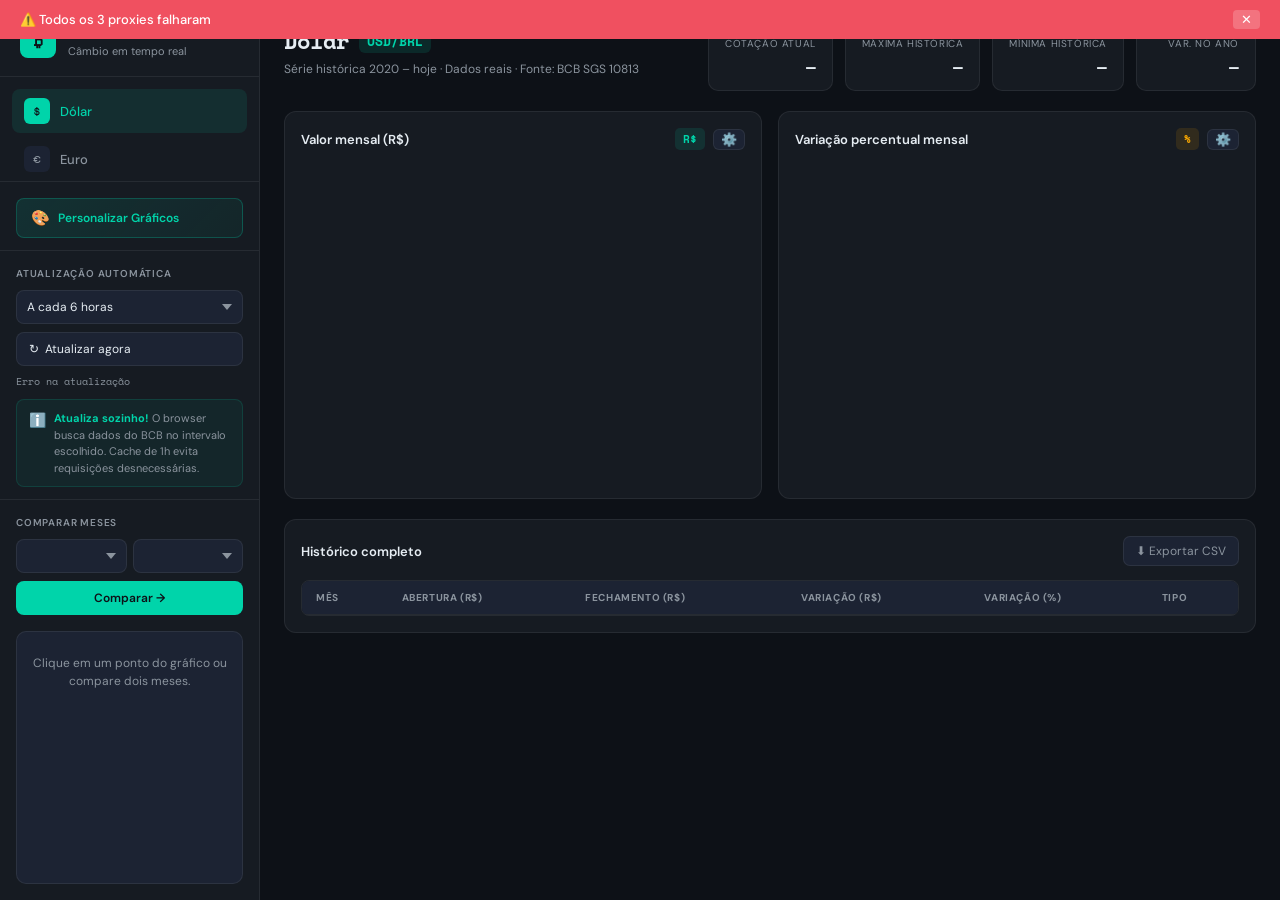
<file: index.html>
<!DOCTYPE html>
<html lang="pt-BR">
<head>
  <meta charset="utf-8" />
  <meta name="viewport" content="width=device-width,initial-scale=1" />
  <title>FX Monitor – Dólar / Real</title>
  <link rel="preconnect" href="https://fonts.googleapis.com">
  <link href="https://fonts.googleapis.com/css2?family=Space+Mono:wght@400;700&family=DM+Sans:wght@300;400;500;600&display=swap" rel="stylesheet">
  <script src="https://cdn.plot.ly/plotly-2.29.1.min.js"></script>
  <link rel="stylesheet" href="style.css" />
   <link rel="icon" type="image/svg+xml" href="public/img/favicon.svg" />
</head>
<body>

  <div id="loadingOverlay">
    <div class="loader-content">
      <div class="loader-ring"></div>
      <p class="loader-text">Carregando dados do BCB<span class="dots"></span></p>
    </div>
  </div>

  <div id="errorBanner" class="hidden">
    <span>⚠️ Falha ao buscar dados. Verifique sua conexão.</span>
    <button>✕</button>
  </div>

  <div class="layout">

    <aside class="sidebar">
      <div class="brand">
        <span class="brand-icon">₿</span>
        <div>
          <div class="brand-title">FX Monitor</div>
          <div class="brand-sub">Câmbio em tempo real</div>
        </div>
      </div>

      <nav class="nav">
        <a href="index.html" class="nav-item active">
          <span class="nav-icon">$</span>
          <span>Dólar</span>
        </a>
        <a href="euro.html" class="nav-item">
          <span class="nav-icon">€</span>
          <span>Euro</span>
        </a>
      </nav>

      <div class="sidebar-section">
        <!-- data-action é o contrato com ui.js — sem onclick inline -->
        <button class="btn-personalizar" data-action="open-menu">
          <span class="btn-icon">🎨</span>
          <span>Personalizar Gráficos</span>
        </button>
      </div>

      <div class="sidebar-section">
        <div class="section-label">Atualização automática</div>
        <select id="intervalo" class="styled-select">
          <option value="3600000">A cada 1 hora</option>
          <option value="21600000" selected>A cada 6 horas</option>
          <option value="43200000">A cada 12 horas</option>
          <option value="86400000">A cada 24 horas</option>
        </select>
        <button id="btnAtualizarAgora" class="btn-update">
          <span class="btn-icon">↻</span> Atualizar agora
        </button>
        <div id="ultimaAtualizacao" class="update-time">—</div>

        <div class="auto-update-info">
          <div class="info-icon">ℹ️</div>
          <div class="info-text">
            <b>Atualiza sozinho!</b> O browser busca dados do BCB no intervalo
            escolhido. Cache de 1h evita requisições desnecessárias.
          </div>
        </div>
      </div>

      <div class="sidebar-section">
        <div class="section-label">Comparar meses</div>
        <div class="compare-row">
          <select id="mes1" class="styled-select half"></select>
          <select id="mes2" class="styled-select half"></select>
        </div>
        <button id="analisar" class="btn-compare">Comparar →</button>
      </div>

      <div id="infoBox" class="info-box">
        <div class="info-hint">Clique em um ponto do gráfico ou compare dois meses.</div>
        <div id="detalhes" class="hidden"></div>
      </div>
    </aside>

    <main class="main">

      <header class="topbar">
        <div class="topbar-left">
          <h1>Dólar <span class="currency-tag">USD/BRL</span></h1>
          <p class="subtitle">Série histórica 2020 – hoje · Dados reais · Fonte: BCB SGS 10813</p>
        </div>
        <div class="topbar-stats" id="statsBar">
          <div class="stat-card" id="statAtual">
            <div class="stat-label">Cotação atual</div>
            <div class="stat-value">—</div>
          </div>
          <div class="stat-card" id="statMax">
            <div class="stat-label">Máxima histórica</div>
            <div class="stat-value">—</div>
          </div>
          <div class="stat-card" id="statMin">
            <div class="stat-label">Mínima histórica</div>
            <div class="stat-value">—</div>
          </div>
          <div class="stat-card" id="statVar">
            <div class="stat-label">Var. no ano</div>
            <div class="stat-value">—</div>
          </div>
        </div>
      </header>

      <div class="charts-grid">
        <div class="chart-card">
          <div class="chart-header">
            <span class="chart-title">Valor mensal (R$)</span>
            <div style="display:flex;gap:8px;align-items:center">
              <span class="chart-badge real">R$</span>
              <button class="btn-chart-settings" data-action="open-menu" title="Personalizar">⚙️</button>
            </div>
          </div>
          <div id="grafico_valor" class="grafico"></div>
        </div>

        <div class="chart-card">
          <div class="chart-header">
            <span class="chart-title">Variação percentual mensal</span>
            <div style="display:flex;gap:8px;align-items:center">
              <span class="chart-badge pct">%</span>
              <button class="btn-chart-settings" data-action="open-menu" title="Personalizar">⚙️</button>
            </div>
          </div>
          <div id="grafico_pct" class="grafico"></div>
        </div>
      </div>

      <div class="table-card">
        <div class="table-header">
          <span class="chart-title">Histórico completo</span>
          <button id="btnExportCSV" class="btn-export">⬇ Exportar CSV</button>
        </div>
        <div class="table-wrapper">
          <table id="tabelaDados">
            <thead>
              <tr>
                <th>Mês</th>
                <th>Abertura (R$)</th>
                <th>Fechamento (R$)</th>
                <th>Variação (R$)</th>
                <th>Variação (%)</th>
                <th>Tipo</th>
              </tr>
            </thead>
            <tbody id="tabelaBody"></tbody>
          </table>
        </div>
      </div>

    </main>
  </div>

  <!--
    type="module" habilita ES Modules nativos — sem bundler necessário.
    O browser resolve os imports automaticamente.
    Vercel serve os arquivos estáticos normalmente.
  -->
  <script type="module">
    import { initFX } from './modules/controller.js';

    initFX({
      serieId:    '10813',
      moeda:      'Dólar',
      simbolo:    'USD',
      grafValorEl: 'grafico_valor',
      grafPctEl:   'grafico_pct',
    });
  </script>
</body>
</html>
</file>
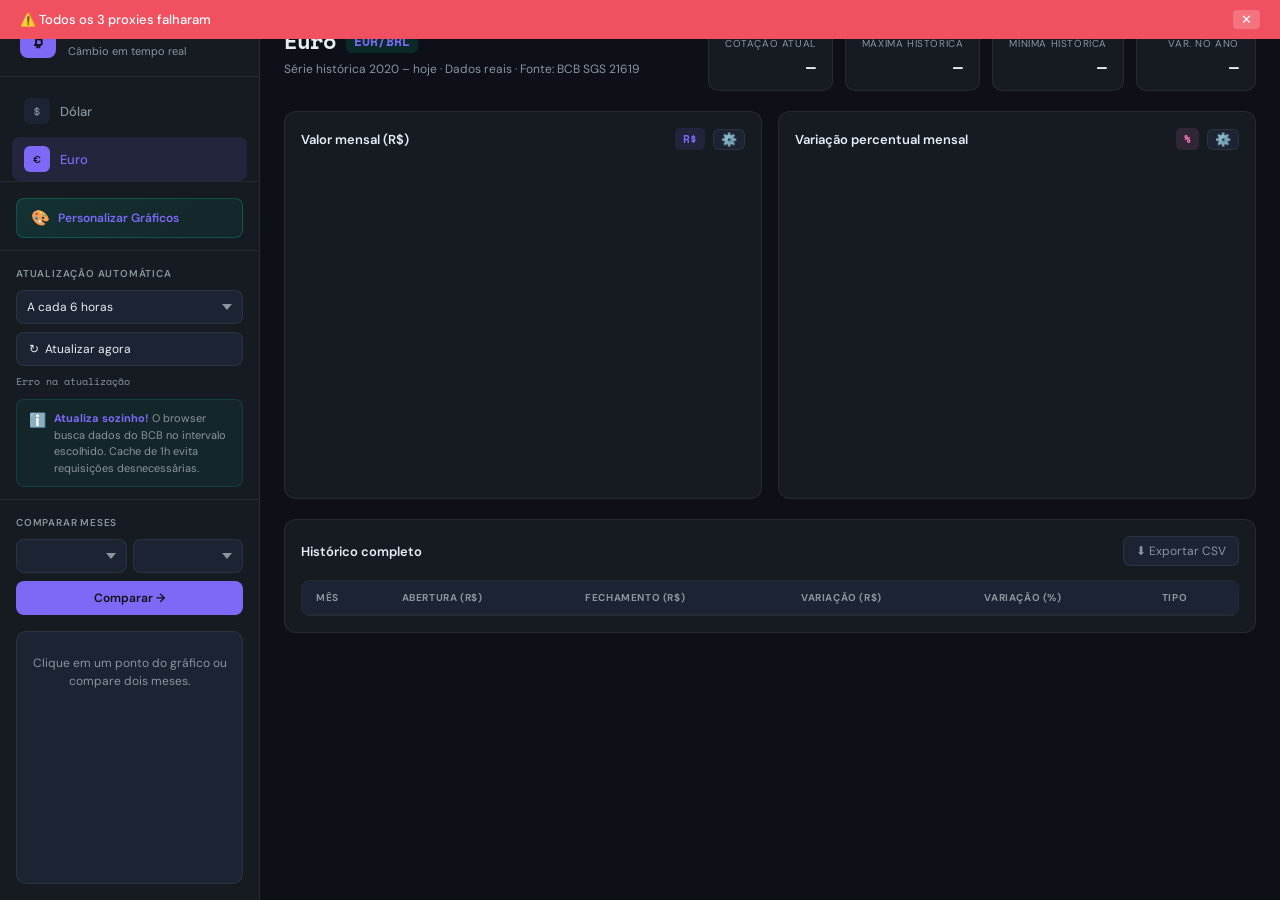
<file: euro.html>
<!DOCTYPE html>
<html lang="pt-BR">
<head>
  <meta charset="utf-8" />
  <meta name="viewport" content="width=device-width,initial-scale=1" />
  <title>FX Monitor – Euro / Real</title>
  <link rel="preconnect" href="https://fonts.googleapis.com">
  <link href="https://fonts.googleapis.com/css2?family=Space+Mono:wght@400;700&family=DM+Sans:wght@300;400;500;600&display=swap" rel="stylesheet">
  <script src="https://cdn.plot.ly/plotly-2.29.1.min.js"></script>
  <link rel="stylesheet" href="style.css" />
</head>
<body class="euro-theme">

  <div id="loadingOverlay">
    <div class="loader-content">
      <div class="loader-ring"></div>
      <p class="loader-text">Carregando dados do BCB<span class="dots"></span></p>
    </div>
  </div>

  <div id="errorBanner" class="hidden">
    <span>⚠️ Falha ao buscar dados. Verifique sua conexão.</span>
    <button>✕</button>
  </div>

  <div class="layout">

    <aside class="sidebar">
      <div class="brand">
        <span class="brand-icon">₿</span>
        <div>
          <div class="brand-title">FX Monitor</div>
          <div class="brand-sub">Câmbio em tempo real</div>
        </div>
      </div>

      <nav class="nav">
        <a href="index.html" class="nav-item">
          <span class="nav-icon">$</span>
          <span>Dólar</span>
        </a>
        <a href="euro.html" class="nav-item active">
          <span class="nav-icon">€</span>
          <span>Euro</span>
        </a>
      </nav>

      <div class="sidebar-section">
        <button class="btn-personalizar" data-action="open-menu">
          <span class="btn-icon">🎨</span>
          <span>Personalizar Gráficos</span>
        </button>
      </div>

      <div class="sidebar-section">
        <div class="section-label">Atualização automática</div>
        <select id="intervalo" class="styled-select">
          <option value="3600000">A cada 1 hora</option>
          <option value="21600000" selected>A cada 6 horas</option>
          <option value="43200000">A cada 12 horas</option>
          <option value="86400000">A cada 24 horas</option>
        </select>
        <button id="btnAtualizarAgora" class="btn-update">
          <span class="btn-icon">↻</span> Atualizar agora
        </button>
        <div id="ultimaAtualizacao" class="update-time">—</div>

        <div class="auto-update-info">
          <div class="info-icon">ℹ️</div>
          <div class="info-text">
            <b>Atualiza sozinho!</b> O browser busca dados do BCB no intervalo
            escolhido. Cache de 1h evita requisições desnecessárias.
          </div>
        </div>
      </div>

      <div class="sidebar-section">
        <div class="section-label">Comparar meses</div>
        <div class="compare-row">
          <select id="mes1" class="styled-select half"></select>
          <select id="mes2" class="styled-select half"></select>
        </div>
        <button id="analisar" class="btn-compare">Comparar →</button>
      </div>

      <div id="infoBox" class="info-box">
        <div class="info-hint">Clique em um ponto do gráfico ou compare dois meses.</div>
        <div id="detalhes" class="hidden"></div>
      </div>
    </aside>

    <main class="main">

      <header class="topbar">
        <div class="topbar-left">
          <h1>Euro <span class="currency-tag">EUR/BRL</span></h1>
          <p class="subtitle">Série histórica 2020 – hoje · Dados reais · Fonte: BCB SGS 21619</p>
        </div>
        <div class="topbar-stats" id="statsBar">
          <div class="stat-card" id="statAtual">
            <div class="stat-label">Cotação atual</div>
            <div class="stat-value">—</div>
          </div>
          <div class="stat-card" id="statMax">
            <div class="stat-label">Máxima histórica</div>
            <div class="stat-value">—</div>
          </div>
          <div class="stat-card" id="statMin">
            <div class="stat-label">Mínima histórica</div>
            <div class="stat-value">—</div>
          </div>
          <div class="stat-card" id="statVar">
            <div class="stat-label">Var. no ano</div>
            <div class="stat-value">—</div>
          </div>
        </div>
      </header>

      <div class="charts-grid">
        <div class="chart-card">
          <div class="chart-header">
            <span class="chart-title">Valor mensal (R$)</span>
            <div style="display:flex;gap:8px;align-items:center">
              <span class="chart-badge real">R$</span>
              <button class="btn-chart-settings" data-action="open-menu" title="Personalizar">⚙️</button>
            </div>
          </div>
          <div id="grafico_valor" class="grafico"></div>
        </div>

        <div class="chart-card">
          <div class="chart-header">
            <span class="chart-title">Variação percentual mensal</span>
            <div style="display:flex;gap:8px;align-items:center">
              <span class="chart-badge pct">%</span>
              <button class="btn-chart-settings" data-action="open-menu" title="Personalizar">⚙️</button>
            </div>
          </div>
          <div id="grafico_pct" class="grafico"></div>
        </div>
      </div>

      <div class="table-card">
        <div class="table-header">
          <span class="chart-title">Histórico completo</span>
          <button id="btnExportCSV" class="btn-export">⬇ Exportar CSV</button>
        </div>
        <div class="table-wrapper">
          <table id="tabelaDados">
            <thead>
              <tr>
                <th>Mês</th>
                <th>Abertura (R$)</th>
                <th>Fechamento (R$)</th>
                <th>Variação (R$)</th>
                <th>Variação (%)</th>
                <th>Tipo</th>
              </tr>
            </thead>
            <tbody id="tabelaBody"></tbody>
          </table>
        </div>
      </div>

    </main>
  </div>

  <script type="module">
    import { initFX } from './modules/controller.js';

    initFX({
      serieId:    '21619',
      moeda:      'Euro',
      simbolo:    'EUR',
      grafValorEl: 'grafico_valor',
      grafPctEl:   'grafico_pct',
    });
  </script>
</body>
</html>
</file>
<file: style.css>
/* ───────────────────────────────────────────────
   FX Monitor v4 — style.css
   Dark financial dashboard, Space Mono + DM Sans
─────────────────────────────────────────────── */

@import url('https://fonts.googleapis.com/css2?family=Space+Mono:wght@400;700&family=DM+Sans:ital,wght@0,300;0,400;0,500;0,600;1,400&display=swap');

/* ── Reset & Tokens ── */
*, *::before, *::after { box-sizing: border-box; margin: 0; padding: 0; }

:root {
  --bg:        #0d1117;
  --bg2:       #161b22;
  --bg3:       #1c2333;
  --border:    rgba(255,255,255,0.07);
  --accent:    #00d4aa;
  --accent2:   #f7a600;
  --danger:    #f05060;
  --text:      #e6edf3;
  --muted:     #8b949e;
  --sidebar-w: 260px;
  --radius:    12px;
  --shadow:    0 4px 24px rgba(0,0,0,0.4);
}

.euro-theme {
  --accent:  #7c6af7;
  --accent2: #f77cc2;
}

html, body {
  height: 100%;
  background: var(--bg);
  color: var(--text);
  font-family: 'DM Sans', sans-serif;
  font-size: 14px;
  -webkit-font-smoothing: antialiased;
}

/* ── Loading overlay ── */
/* FIX: loading overlay controlado inteiramente via JS — sem lógica de 3 estados */
#loadingOverlay {
  position: fixed; inset: 0; z-index: 999;
  background: var(--bg);
  display: none;
  align-items: center; justify-content: center;
  opacity: 0;
  transition: opacity 0.4s ease;
  pointer-events: none;
}

.loader-content { text-align: center; }

.loader-ring {
  width: 52px; height: 52px;
  border: 3px solid var(--border);
  border-top-color: var(--accent);
  border-radius: 50%;
  margin: 0 auto 16px;
  animation: spin 0.8s linear infinite;
}

@keyframes spin { to { transform: rotate(360deg); } }

.loader-text {
  color: var(--muted);
  font-family: 'Space Mono', monospace;
  font-size: 13px;
  letter-spacing: 0.05em;
}

.dots::after {
  content: '';
  animation: dots 1.4s steps(4, end) infinite;
}
@keyframes dots {
  0%   { content: ''; }
  25%  { content: '.'; }
  50%  { content: '..'; }
  75%  { content: '...'; }
}

/* ── Error banner ── */
#errorBanner {
  position: fixed; top: 0; left: 0; right: 0; z-index: 100;
  background: var(--danger);
  color: #fff; padding: 10px 20px;
  display: flex; align-items: center; justify-content: space-between;
  font-size: 13px; font-weight: 500;
}
#errorBanner button {
  background: rgba(255,255,255,0.2); border: none;
  color: #fff; padding: 2px 8px; border-radius: 4px;
  cursor: pointer; font-size: 13px;
}
#errorBanner.hidden { display: none !important; }

/* ── Layout ── */
.layout {
  display: grid;
  grid-template-columns: var(--sidebar-w) 1fr;
  min-height: 100vh;
}

/* ── Sidebar ── */
.sidebar {
  background: var(--bg2);
  border-right: 1px solid var(--border);
  display: flex; flex-direction: column;
  gap: 0;
  padding: 0;
  position: sticky; top: 0;
  height: 100vh;
  overflow-y: auto;
}

.brand {
  display: flex; align-items: center; gap: 12px;
  padding: 22px 20px 18px;
  border-bottom: 1px solid var(--border);
}

.brand-icon {
  width: 36px; height: 36px;
  background: var(--accent);
  color: var(--bg);
  border-radius: 8px;
  display: flex; align-items: center; justify-content: center;
  font-size: 18px; font-weight: 700;
  flex-shrink: 0;
}

.brand-title { font-family: 'Space Mono', monospace; font-size: 14px; font-weight: 700; }
.brand-sub { font-size: 11px; color: var(--muted); margin-top: 1px; }

/* Nav */
.nav {
  display: flex; flex-direction: column;
  padding: 12px 12px 0;
  gap: 4px;
}

.nav-item {
  display: flex; align-items: center; gap: 10px;
  padding: 9px 12px;
  border-radius: 8px;
  color: var(--muted);
  text-decoration: none;
  font-size: 13px; font-weight: 500;
  transition: all 0.15s;
}
.nav-item:hover { background: var(--bg3); color: var(--text); }
.nav-item.active { background: rgba(0,212,170,0.1); color: var(--accent); }
.euro-theme .nav-item.active { background: rgba(124,106,247,0.12); color: var(--accent); }

.nav-icon {
  width: 26px; height: 26px;
  background: var(--bg3);
  border-radius: 6px;
  display: flex; align-items: center; justify-content: center;
  font-size: 13px; font-family: 'Space Mono', monospace;
}
.nav-item.active .nav-icon { background: var(--accent); color: var(--bg); }

/* Sidebar sections */
.sidebar-section {
  padding: 16px 16px 12px;
  border-top: 1px solid var(--border);
  display: flex; flex-direction: column; gap: 8px;
}

.section-label {
  font-size: 10px; font-weight: 600;
  color: var(--muted); text-transform: uppercase;
  letter-spacing: 0.08em; margin-bottom: 2px;
}

.styled-select {
  background: var(--bg3);
  border: 1px solid var(--border);
  color: var(--text);
  padding: 8px 10px;
  border-radius: 8px;
  font-size: 12px;
  font-family: 'DM Sans', sans-serif;
  width: 100%;
  cursor: pointer;
  appearance: none;
  background-image: url("data:image/svg+xml,%3Csvg xmlns='http://www.w3.org/2000/svg' width='10' height='6'%3E%3Cpath d='M0 0l5 6 5-6z' fill='%238b949e'/%3E%3C/svg%3E");
  background-repeat: no-repeat;
  background-position: right 10px center;
  padding-right: 28px;
}
.styled-select:focus { outline: none; border-color: var(--accent); }

.compare-row { display: flex; gap: 6px; }
.styled-select.half { width: 50%; }

.btn-update {
  background: var(--bg3);
  border: 1px solid var(--border);
  color: var(--text);
  padding: 8px 12px;
  border-radius: 8px;
  cursor: pointer;
  font-size: 12px;
  font-family: 'DM Sans', sans-serif;
  display: flex; align-items: center; gap: 6px;
  transition: all 0.15s;
}
.btn-update:hover { border-color: var(--accent); color: var(--accent); }
.btn-icon { display: inline-block; transition: transform 0.3s; }
.btn-update:hover .btn-icon { transform: rotate(180deg); }

.btn-compare {
  background: var(--accent);
  color: var(--bg);
  border: none;
  padding: 9px 12px;
  border-radius: 8px;
  cursor: pointer;
  font-size: 12px; font-weight: 600;
  font-family: 'DM Sans', sans-serif;
  transition: opacity 0.15s;
}
.btn-compare:hover { opacity: 0.85; }

.update-time {
  font-size: 10px; color: var(--muted);
  font-family: 'Space Mono', monospace;
}

/* Info box */
.info-box {
  margin: 4px 16px 16px;
  background: var(--bg3);
  border: 1px solid var(--border);
  border-radius: 10px;
  padding: 14px;
  flex: 1;
}

.info-hint {
  font-size: 12px; color: var(--muted);
  line-height: 1.5; text-align: center;
  margin-top: 8px;
}

.info-month {
  font-family: 'Space Mono', monospace;
  font-size: 13px; font-weight: 700;
  color: var(--accent);
  margin-bottom: 12px;
  padding-bottom: 8px;
  border-bottom: 1px solid var(--border);
}

.info-row {
  display: flex; justify-content: space-between;
  align-items: center; gap: 8px;
  padding: 5px 0;
  font-size: 12px;
  border-bottom: 1px solid rgba(255,255,255,0.03);
}
.info-row span { color: var(--muted); }
.info-row b { font-weight: 600; font-family: 'Space Mono', monospace; font-size: 11px; }

/* ── Main content ── */
.main {
  display: flex; flex-direction: column;
  gap: 20px;
  padding: 24px;
  min-width: 0;
  overflow-x: hidden;
}

/* Topbar */
.topbar {
  display: flex;
  justify-content: space-between;
  align-items: flex-start;
  gap: 16px;
  flex-wrap: wrap;
}

.topbar-left h1 {
  font-family: 'Space Mono', monospace;
  font-size: 22px; font-weight: 700;
  color: var(--text);
  display: flex; align-items: center; gap: 10px;
}

.currency-tag {
  background: rgba(0,212,170,0.12);
  color: var(--accent);
  border-radius: 6px;
  padding: 2px 8px;
  font-size: 13px;
  font-family: 'Space Mono', monospace;
}

.subtitle { font-size: 12px; color: var(--muted); margin-top: 4px; }

/* Stats bar */
.topbar-stats {
  display: flex; gap: 12px; flex-wrap: wrap;
}

.stat-card {
  background: var(--bg2);
  border: 1px solid var(--border);
  border-radius: 10px;
  padding: 12px 16px;
  min-width: 120px;
  text-align: right;
}

.stat-label {
  font-size: 10px; text-transform: uppercase; letter-spacing: 0.06em;
  color: var(--muted); margin-bottom: 4px;
}

.stat-value {
  font-family: 'Space Mono', monospace;
  font-size: 16px; font-weight: 700;
  color: var(--text);
  display: flex; flex-direction: column; align-items: flex-end;
}
.stat-value small { font-size: 10px; color: var(--muted); font-weight: 400; margin-top: 1px; }

/* ── Charts ── */
.charts-grid {
  display: grid;
  grid-template-columns: 1fr 1fr;
  gap: 16px;
}

.chart-card {
  background: var(--bg2);
  border: 1px solid var(--border);
  border-radius: var(--radius);
  padding: 16px;
  min-width: 0;
}

.chart-header {
  display: flex; align-items: center; justify-content: space-between;
  margin-bottom: 12px;
}

.chart-title {
  font-size: 13px; font-weight: 600; color: var(--text);
}

.chart-badge {
  font-family: 'Space Mono', monospace;
  font-size: 11px; font-weight: 700;
  padding: 3px 8px; border-radius: 5px;
}
.chart-badge.real { background: rgba(0,212,170,0.12); color: var(--accent); }
.chart-badge.pct  { background: rgba(247,166,0,0.12);  color: var(--accent2); }
.euro-theme .chart-badge.real { background: rgba(124,106,247,0.12); color: var(--accent); }
.euro-theme .chart-badge.pct  { background: rgba(247,124,194,0.12); color: var(--accent2); }

.grafico {
  height: 320px;
  width: 100%;
}

/* ── Table ── */
.table-card {
  background: var(--bg2);
  border: 1px solid var(--border);
  border-radius: var(--radius);
  padding: 16px;
}

.table-header {
  display: flex; align-items: center; justify-content: space-between;
  margin-bottom: 14px;
}

.btn-export {
  background: var(--bg3);
  border: 1px solid var(--border);
  color: var(--muted);
  padding: 6px 12px;
  border-radius: 7px;
  cursor: pointer;
  font-size: 12px;
  font-family: 'DM Sans', sans-serif;
  transition: all 0.15s;
}
.btn-export:hover { color: var(--accent); border-color: var(--accent); }

.table-wrapper {
  max-height: 340px;
  overflow-y: auto;
  border-radius: 8px;
  border: 1px solid var(--border);
}

/* Custom scrollbar */
.table-wrapper::-webkit-scrollbar, .sidebar::-webkit-scrollbar { width: 5px; }
.table-wrapper::-webkit-scrollbar-track, .sidebar::-webkit-scrollbar-track { background: transparent; }
.table-wrapper::-webkit-scrollbar-thumb, .sidebar::-webkit-scrollbar-thumb { background: var(--border); border-radius: 99px; }

table {
  width: 100%;
  border-collapse: collapse;
  font-size: 12px;
}
thead th {
  background: var(--bg3);
  padding: 10px 14px;
  text-align: left;
  font-size: 10px; text-transform: uppercase; letter-spacing: 0.06em;
  color: var(--muted);
  position: sticky; top: 0;
  border-bottom: 1px solid var(--border);
}
tbody tr {
  border-bottom: 1px solid var(--border);
  cursor: pointer;
  transition: background 0.1s;
}
tbody tr:hover { background: rgba(255,255,255,0.03); }
tbody td { padding: 9px 14px; color: var(--text); }
tbody tr.projected-row td { opacity: 0.7; }

/* ── Badges ── */
.proj-badge {
  background: rgba(255,200,0,0.15);
  color: #f7c600;
  border-radius: 4px;
  padding: 2px 6px;
  font-size: 10px; font-weight: 600;
}
.real-badge {
  background: rgba(0,212,170,0.1);
  color: var(--accent);
  border-radius: 4px;
  padding: 2px 6px;
  font-size: 10px; font-weight: 600;
}
.euro-theme .real-badge { background: rgba(124,106,247,0.12); color: var(--accent); }

/* ── Colors ── */
.pos { color: #00d4aa !important; }
.neg { color: #f05060 !important; }
.hidden { display: none !important; }

/* ── Responsive ── */

/* Large: side-by-side charts */
@media (max-width: 1100px) {
  .charts-grid { grid-template-columns: 1fr; }
}

/* Tablet: sidebar collapses to top bar */
@media (max-width: 860px) {
  .layout {
    grid-template-columns: 1fr;
    grid-template-rows: auto 1fr;
  }

  .sidebar {
    position: static;
    height: auto;
    flex-direction: row;
    flex-wrap: wrap;
    padding: 12px;
    gap: 10px;
    border-right: none;
    border-bottom: 1px solid var(--border);
    overflow-y: visible;
  }

  .brand { padding: 0; border-bottom: none; }
  .brand-sub { display: none; }

  .nav {
    flex-direction: row;
    padding: 0;
    gap: 6px;
  }
  .nav-item { padding: 7px 12px; font-size: 12px; }

  .sidebar-section {
    border-top: none;
    padding: 0;
    flex-direction: row;
    flex-wrap: wrap;
    align-items: center;
    gap: 6px;
  }

  .section-label { display: none; }

  .styled-select { width: auto; min-width: 120px; }
  .styled-select.half { width: auto; }
  .compare-row { gap: 4px; }

  .info-box { display: none; }
  .update-time { display: none; }

  .main { padding: 14px; gap: 14px; }

  .topbar { flex-direction: column; gap: 12px; }
  .topbar-stats { width: 100%; }
  .stat-card { flex: 1; min-width: 100px; }

  .grafico { height: 260px; }
}

/* Mobile */
@media (max-width: 540px) {
  .sidebar { gap: 8px; padding: 10px; }

  .topbar-stats { gap: 8px; }
  .stat-card { padding: 10px 12px; min-width: 80px; }
  .stat-value { font-size: 13px; }

  .topbar-left h1 { font-size: 18px; }
  .currency-tag { font-size: 11px; }

  .grafico { height: 220px; }

  table { font-size: 11px; }
  thead th, tbody td { padding: 7px 10px; }

  .charts-grid { gap: 10px; }
  .main { padding: 10px; gap: 10px; }

  .btn-update span:last-child { display: none; }
}

/* ══════════════════════════════════════════════
   FX Monitor v5 — Personalização de Gráficos
══════════════════════════════════════════════ */

/* Botão personalizar na sidebar */
.btn-personalizar {
  display: flex; align-items: center; gap: 8px;
  background: linear-gradient(135deg, rgba(0,212,170,0.12), rgba(0,212,170,0.06));
  border: 1px solid rgba(0,212,170,0.25);
  color: var(--accent);
  padding: 9px 14px;
  border-radius: 8px;
  cursor: pointer;
  font-size: 12px; font-weight: 600;
  font-family: 'DM Sans', sans-serif;
  transition: all 0.15s;
  width: 100%;
}
.btn-personalizar:hover {
  background: rgba(0,212,170,0.2);
  border-color: var(--accent);
}
.btn-personalizar .btn-icon { font-size: 15px; }

/* Overlay / Drawer */
#chartMenuOverlay {
  position: fixed; inset: 0; z-index: 500;
  background: rgba(0,0,0,0.6);
  backdrop-filter: blur(4px);
  display: none;
  align-items: flex-start; justify-content: flex-end;
  opacity: 0;
  transition: opacity 0.25s ease;
  pointer-events: none;
}
#chartMenuOverlay.open {
  display: flex;
  opacity: 1;
  pointer-events: all;
}

.chart-menu-panel {
  width: 360px;
  max-width: 95vw;
  height: 100vh;
  background: var(--bg2);
  border-left: 1px solid var(--border);
  display: flex; flex-direction: column;
  overflow-y: auto;
  animation: slideInRight 0.25s ease;
}
@keyframes slideInRight {
  from { transform: translateX(40px); opacity: 0; }
  to   { transform: translateX(0);    opacity: 1; }
}

.menu-header {
  display: flex; align-items: center; justify-content: space-between;
  padding: 20px 20px 16px;
  border-bottom: 1px solid var(--border);
  position: sticky; top: 0;
  background: var(--bg2);
  z-index: 1;
}
.menu-title {
  font-size: 14px; font-weight: 700; color: var(--text);
  font-family: 'Space Mono', monospace;
}
.menu-close {
  background: var(--bg3); border: 1px solid var(--border);
  color: var(--muted); width: 28px; height: 28px;
  border-radius: 6px; cursor: pointer; font-size: 13px;
  transition: all 0.15s;
}
.menu-close:hover { color: var(--text); border-color: var(--muted); }

.menu-section {
  padding: 16px 20px;
  border-bottom: 1px solid var(--border);
  display: flex; flex-direction: column; gap: 10px;
}
.menu-section-label {
  font-size: 10px; font-weight: 700; color: var(--muted);
  text-transform: uppercase; letter-spacing: 0.08em;
}

/* Paleta */
.palette-grid {
  display: grid; grid-template-columns: repeat(4, 1fr);
  gap: 6px;
}
.palette-btn {
  display: flex; flex-direction: column; align-items: center; gap: 4px;
  background: var(--bg3); border: 1px solid var(--border);
  border-radius: 8px; padding: 8px 4px;
  cursor: pointer; transition: all 0.15s;
}
.palette-btn:hover { border-color: var(--muted); transform: translateY(-1px); }
.palette-btn.active {
  border-color: var(--accent);
  background: rgba(0,212,170,0.08);
  box-shadow: 0 0 0 2px rgba(0,212,170,0.2);
}
.palette-dot {
  width: 14px; height: 14px; border-radius: 50%;
  display: inline-block;
}
.palette-name {
  font-size: 9px; color: var(--muted); text-transform: capitalize;
}

/* Tipos de gráfico */
.type-grid {
  display: grid; grid-template-columns: repeat(4, 1fr);
  gap: 6px;
}
.type-btn {
  display: flex; flex-direction: column; align-items: center; gap: 4px;
  background: var(--bg3); border: 1px solid var(--border);
  border-radius: 8px; padding: 8px 4px;
  cursor: pointer; transition: all 0.15s;
  font-size: 11px; color: var(--muted);
}
.type-btn:hover { border-color: var(--muted); color: var(--text); }
.type-btn.active {
  border-color: var(--accent); color: var(--accent);
  background: rgba(0,212,170,0.08);
}

/* Toggles */
.menu-toggle {
  display: flex; align-items: center; justify-content: space-between;
  cursor: pointer; padding: 2px 0;
  font-size: 12px; color: var(--text);
}
.menu-toggle input[type=checkbox] { display: none; }
.toggle-slider {
  width: 36px; height: 20px;
  background: var(--bg3);
  border: 1px solid var(--border);
  border-radius: 10px;
  position: relative;
  transition: background 0.2s;
  flex-shrink: 0;
}
.toggle-slider::after {
  content: '';
  position: absolute;
  width: 14px; height: 14px;
  background: var(--muted);
  border-radius: 50%;
  top: 2px; left: 2px;
  transition: all 0.2s;
}
.menu-toggle input:checked + .toggle-slider {
  background: rgba(0,212,170,0.2);
  border-color: var(--accent);
}
.menu-toggle input:checked + .toggle-slider::after {
  background: var(--accent);
  transform: translateX(16px);
}

/* Sliders */
.menu-slider-row {
  display: flex; align-items: center; gap: 8px;
  font-size: 12px; color: var(--text);
}
.menu-slider-row input[type=range] {
  flex: 1;
  accent-color: var(--accent);
  cursor: pointer;
}
.menu-slider-row span:last-child {
  font-family: 'Space Mono', monospace;
  font-size: 11px; color: var(--accent);
  min-width: 24px; text-align: right;
}

/* Footer do menu */
.menu-footer {
  padding: 16px 20px;
  margin-top: auto;
}
.btn-reset-prefs {
  width: 100%;
  background: transparent;
  border: 1px solid var(--border);
  color: var(--muted);
  padding: 9px;
  border-radius: 8px;
  cursor: pointer;
  font-size: 12px;
  font-family: 'DM Sans', sans-serif;
  transition: all 0.15s;
}
.btn-reset-prefs:hover { border-color: var(--muted); color: var(--text); }

/* Responsive menu */
@media (max-width: 540px) {
  .chart-menu-panel { width: 100vw; }
}

/* ── Auto-update info box ── */
.auto-update-info {
  display: flex; gap: 8px; align-items: flex-start;
  background: rgba(0,212,170,0.06);
  border: 1px solid rgba(0,212,170,0.15);
  border-radius: 8px;
  padding: 10px 12px;
  margin-top: 2px;
}
.auto-update-info .info-icon { font-size: 14px; flex-shrink: 0; margin-top: 1px; }
.auto-update-info .info-text {
  font-size: 11px; color: var(--muted); line-height: 1.5;
}
.auto-update-info .info-text b { color: var(--accent); }

/* ── Chart settings button (gear icon on chart header) ── */
.btn-chart-settings {
  background: var(--bg3); border: 1px solid var(--border);
  border-radius: 6px; cursor: pointer;
  padding: 3px 7px; font-size: 13px;
  transition: all 0.15s;
  line-height: 1;
}
.btn-chart-settings:hover {
  border-color: var(--accent);
  background: rgba(0,212,170,0.1);
}
</file>
